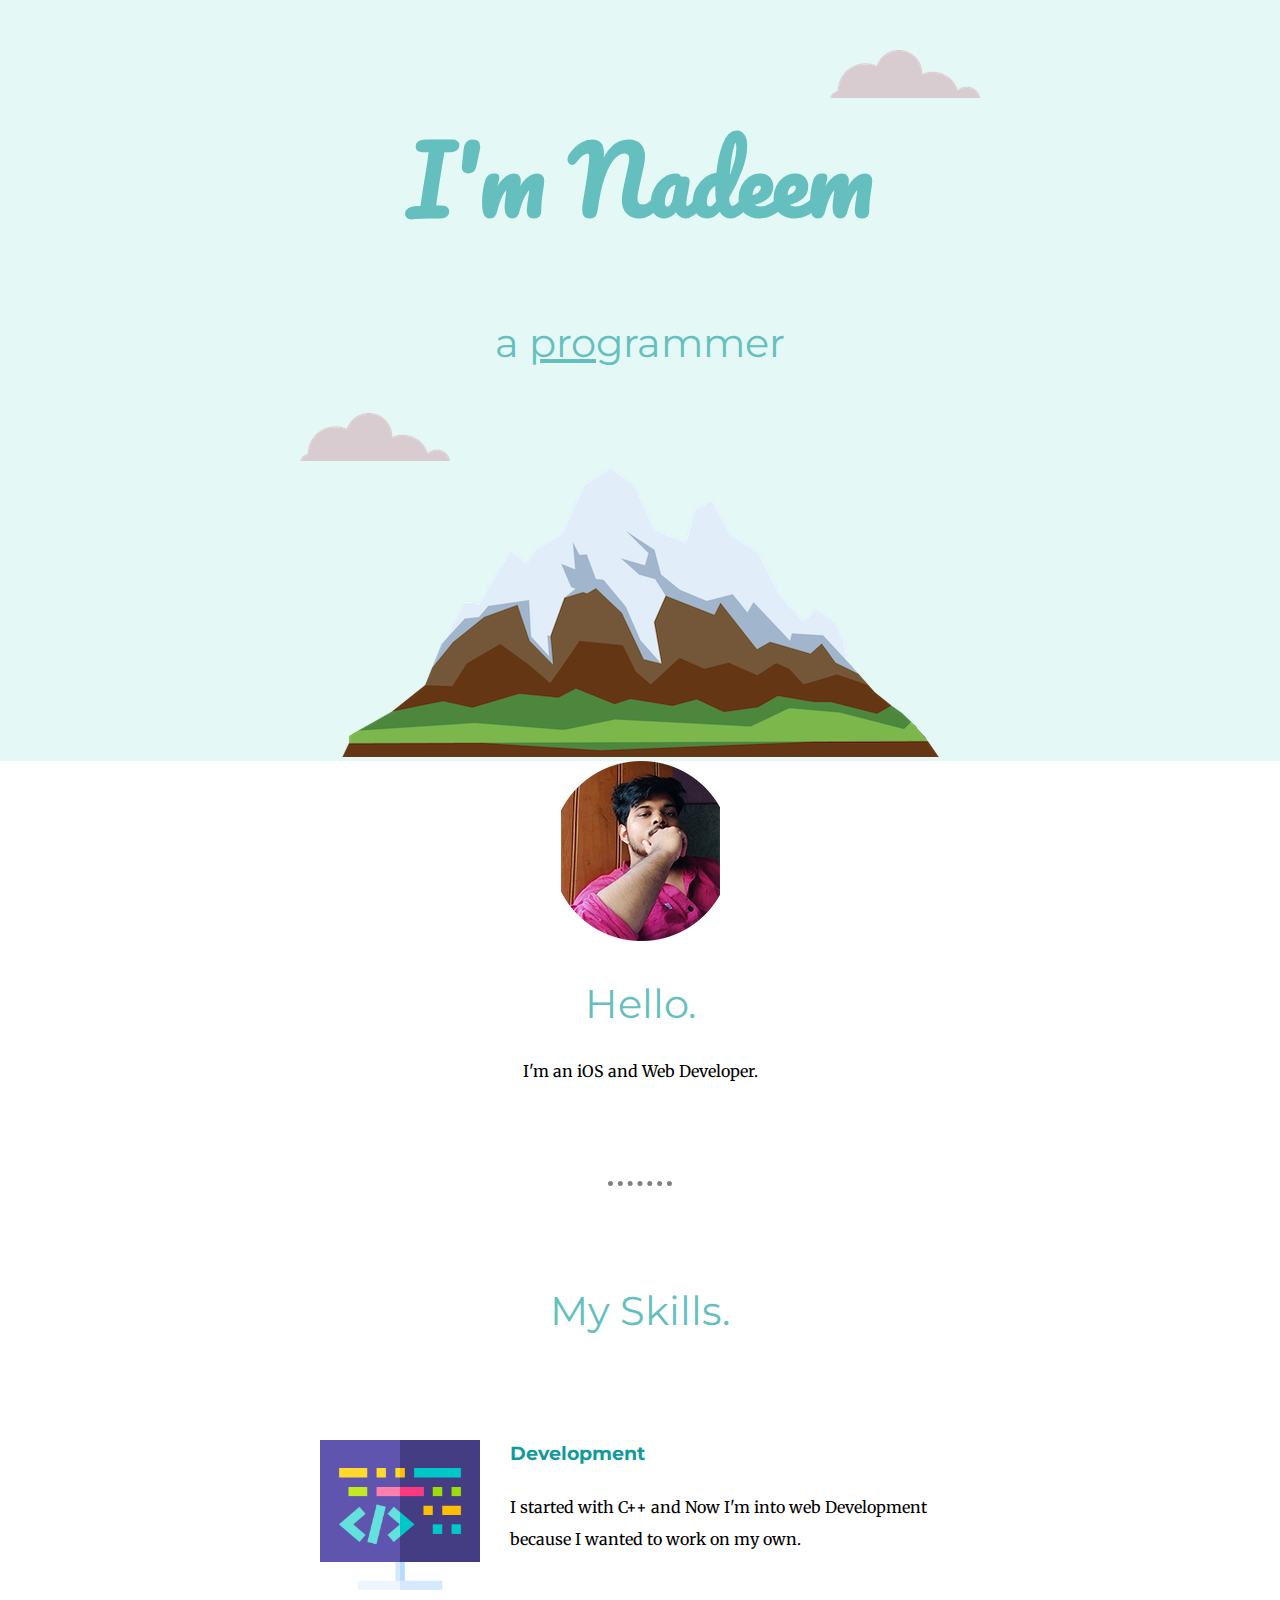
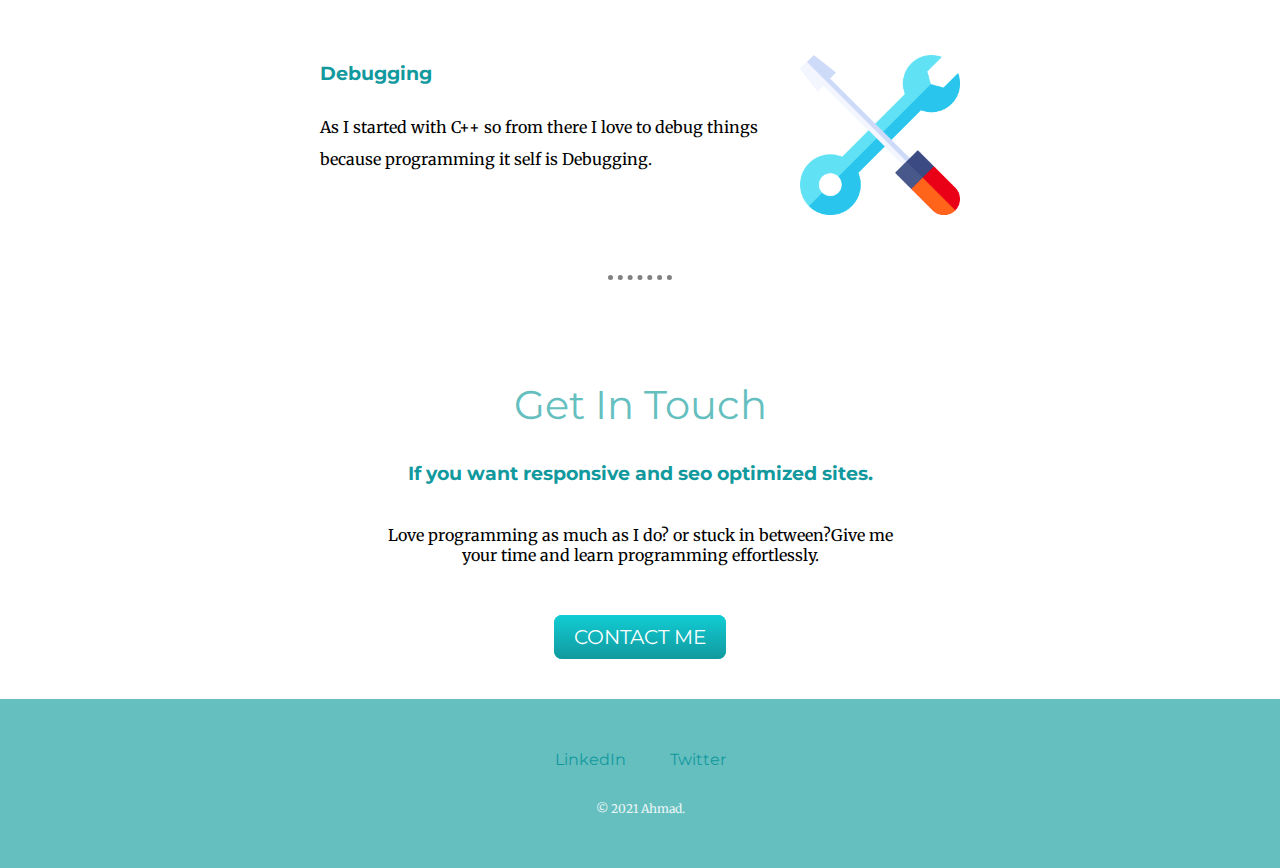
<file: index.html>
<!DOCTYPE html>
<html lang="en">
<head>
    <meta charset="UTF-8">
    <meta http-equiv="X-UA-Compatible" content="IE=edge">
    <meta name="viewport" content="width=device-width, initial-scale=1.0">
    <title>Nadeem Ahmad</title>

    <link rel="stylesheet" href="css/style.css">
    <link rel="icon" href="Images/icon.png">
    <link rel="preconnect" href="https://fonts.googleapis.com">
    <link rel="preconnect" href="https://fonts.gstatic.com" crossorigin>
    <link href="https://fonts.googleapis.com/css2?family=Merriweather&family=Montserrat&family=Pacifico&display=swap" rel="stylesheet">

 </head>
 <body>

 <div class="topcontainer">
    <img class="top-cloud" src="Images/cloud.png" alt="img-cloud">
    <h1>I'm Nadeem</h1>
    <h2>a <span class="pro">pro</span>grammer</h2>
    <img class="bottom-cloud" src="Images/cloud.png" alt="img-cloud">
    <img class="mountain" src="Images/mountain.png" alt="img-mountains">
 </div>
  <div class="middle-container">
     <div class="profile">
      <img src="Images/dp.png" alt="">
      <h2>Hello.</h2>
      <p>I'm an iOS and Web Developer.</p>
     </div>
     <hr>
     <div class="skills">
      <h2>My Skills.</h2>
      <div class="skill-row">
           <img class="coding" src="Images/coding.png" alt="img-coding">
           <h3>Development</h3>
           <p>I started with C++ and Now I'm into web Development because I wanted to work on my own.</p>
      </div>
      <div class="skill-row">
        <img class="settings" src="Images/settings.png" alt="img-settings">
        <h3>Debugging</h3>
        <p>As I started with C++ so from there I love to debug things because programming it self is Debugging.</p>
      </div>
    </div>
    <hr>
    <div class="contact-me">
      <h2>Get In Touch</h2>
      <h3>If you want responsive and seo optimized sites.</h3>
      <p class="contact-message">Love programming as much as I do? or stuck in between?Give me your time and learn programming effortlessly.</p>
      <a class="btn" href="mailto:name@email.com">CONTACT ME</a>
    </div>
  </div>
  
  
  <div class="bottom-container">
    <a class="footer-link" href="https://www.linkedin.com/in/nadeem-ahmad-65a702209/">LinkedIn</a>
    <a class="footer-link" href="https://twitter.com/ahmadnadeem6236">Twitter</a>
    <!-- a class="footer-link" href="https://www.appbrewery.co/">Website</a -->
    <p class="copyright">© 2021 Ahmad.</p>
  </div>
  


</body>
</html>
</file>
<file: css/style.css>
body{
    margin : 0;
    text-align: center;
    font-family: 'Merriweather', serif;
    font-size: 100%;
}
hr{
    border-style: dotted none none;
    border-color: grey;
    border-width: 5px;
    width: 5%;
    margin: 100px auto;

}
a{
    color: #11999e;
    margin: 10px 20px;
}
a:hover{
    color: #eaf6f6;
}

.pro{
    text-decoration: underline;
}
h1{
    color: #66bfbf;
    margin-top: 0px;
    font-family: 'Pacifico', cursive;
    font-size: 5.625rem;
}
h2{
    color: #66bfbf;
    font-family: 'Montserrat', sans-serif;
    font-size: 2.5rem;
    font-weight: normal;
}
h3{
    font-family: 'Montserrat', sans-serif;
    color: #11999e;
}
a{
    color: #11999e;
    font-family: 'Montserrat', sans-serif;
    margin: 10px 20px;
}

.topcontainer{
    background-color: #E4F9F5;
    position: relative;
    padding-top: 100px;
    
}

.middlecontainer{
    
}
.bottom-container{
    background-color: #66bfbf;
    padding: 50px 0px 20px;
    margin-top: 50px;
}
.contact-message{
    width: 40%;
    margin: 40px auto 60px;
}

.footer-link{
    
    top: 30px;
    text-decoration: none;
}
.copyright{
    color: #eaf6f6;
    font-size: 0.75rem;
    padding: 20px 0;
}
.skill-row{
    width: 50%;
    margin: 100px auto 100px auto;
    text-align: left;
    line-height: 2;
}
.top-cloud{
    position: absolute;
    right: 300px;
    top: 50px;
}

.bottom-cloud{
    position: absolute;
    left: 300px;
    bottom: 300px;
}

.coding{
    width: 25%;
    float: left;
    margin-right: 30px;
}

.settings{
    width: 25%;
    float: right;
    margin-left: 30px;
}

.btn {
    background: #11cdd4;
    background-image: -webkit-linear-gradient(top, #11cdd4, #11999e);
    background-image: -moz-linear-gradient(top, #11cdd4, #11999e);
    background-image: -ms-linear-gradient(top, #11cdd4, #11999e);
    background-image: -o-linear-gradient(top, #11cdd4, #11999e);
    background-image: linear-gradient(to bottom, #11cdd4, #11999e);
    -webkit-border-radius: 8;
    -moz-border-radius: 8;
    border-radius: 8px;
    font-family: 'Montserrat', sans-serif;
    color: #ffffff;
    font-size: 20px;
    padding: 10px 20px 10px 20px;
    text-decoration: none;
  }
  
  .btn:hover {
    background: #30e3cb;
    background-image: -webkit-linear-gradient(top, #30e3cb, #2bc4ad);
    background-image: -moz-linear-gradient(top, #30e3cb, #2bc4ad);
    background-image: -ms-linear-gradient(top, #30e3cb, #2bc4ad);
    background-image: -o-linear-gradient(top, #30e3cb, #2bc4ad);
    background-image: linear-gradient(to bottom, #30e3cb, #2bc4ad);
    text-decoration: none;
  }
</file>
